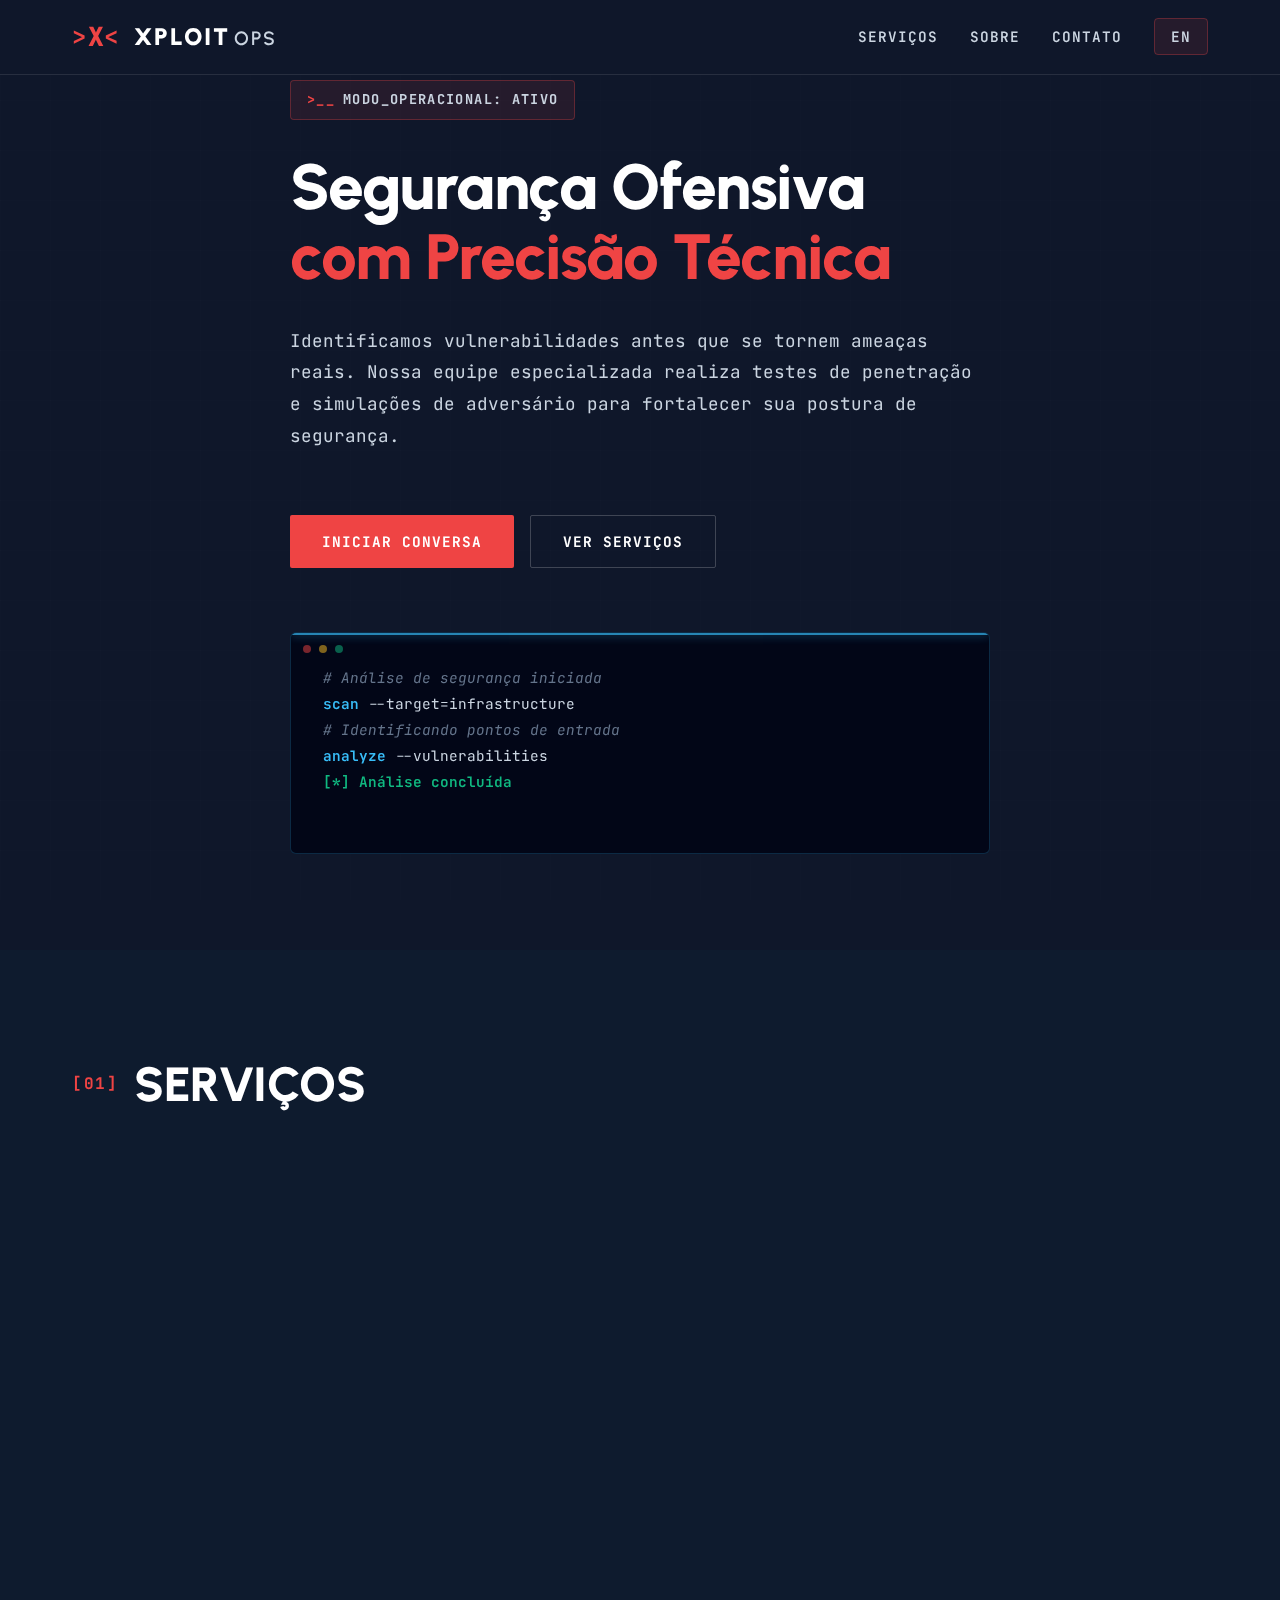
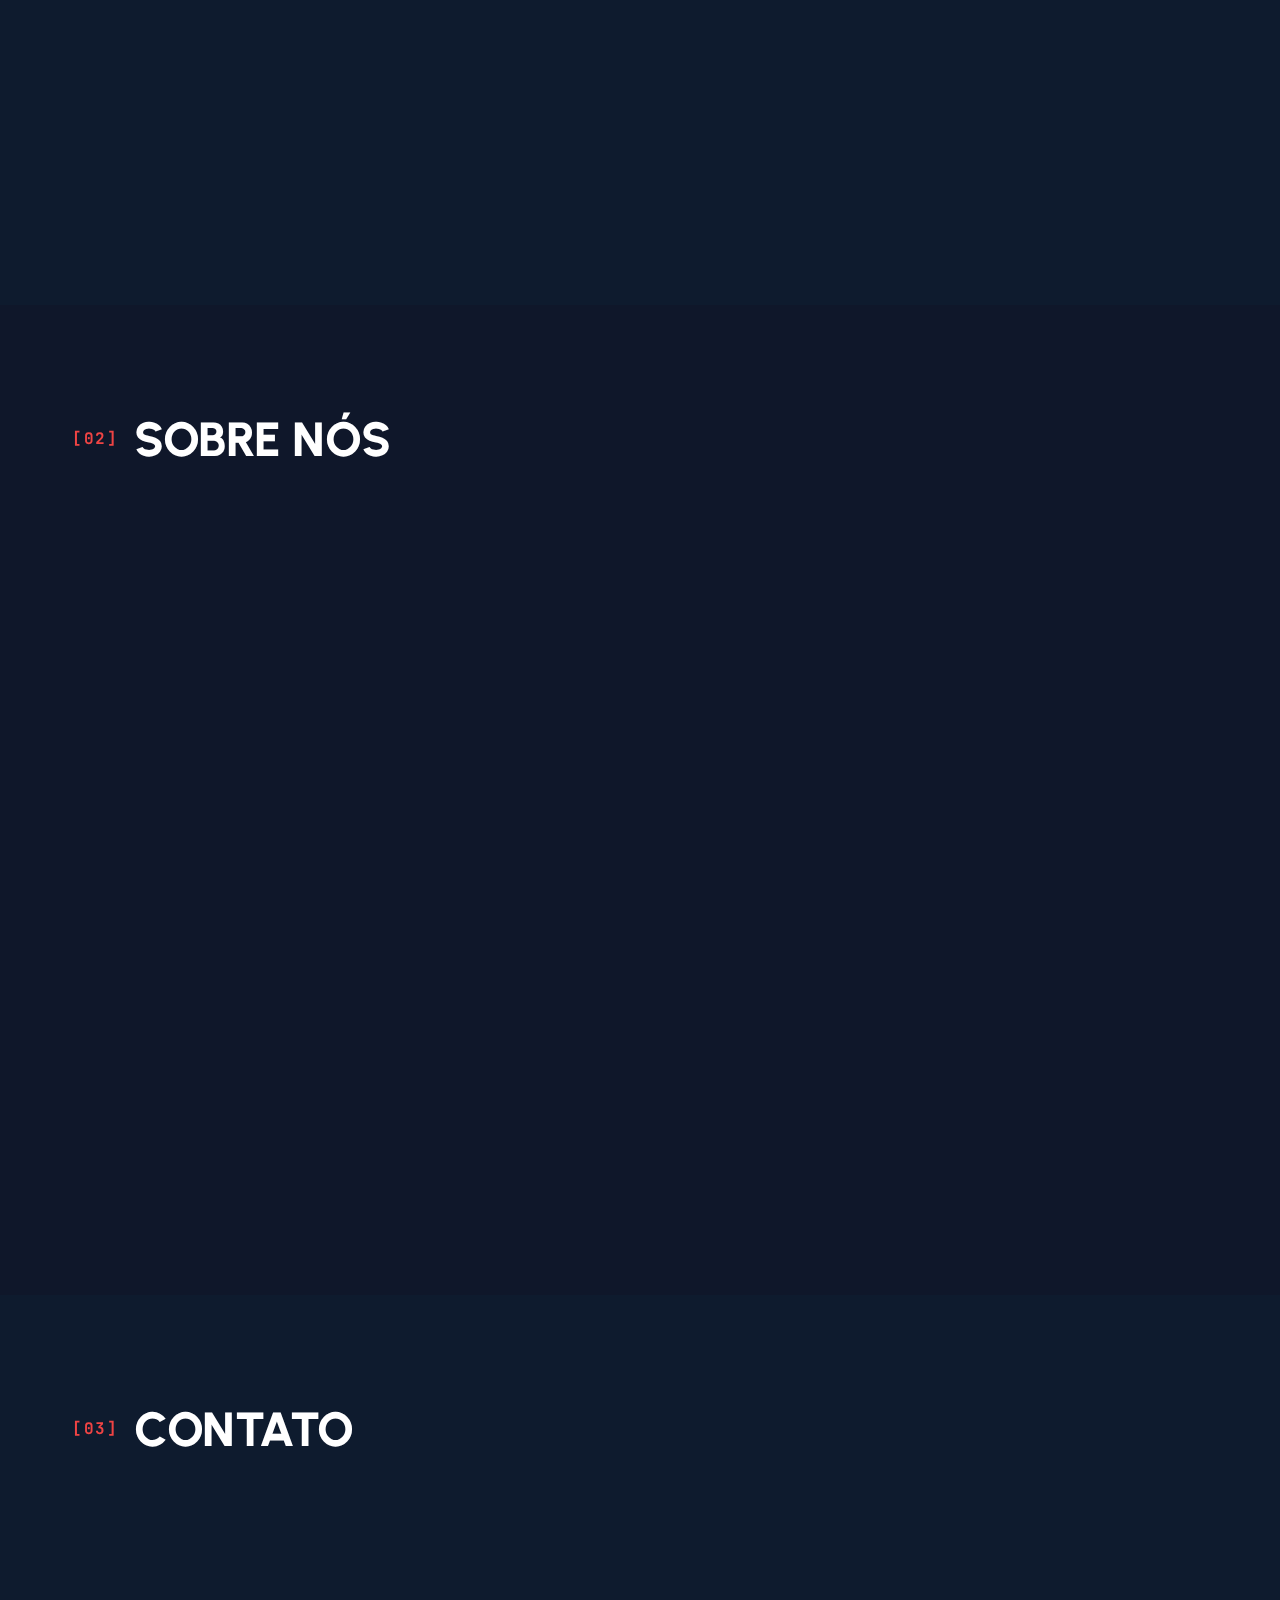
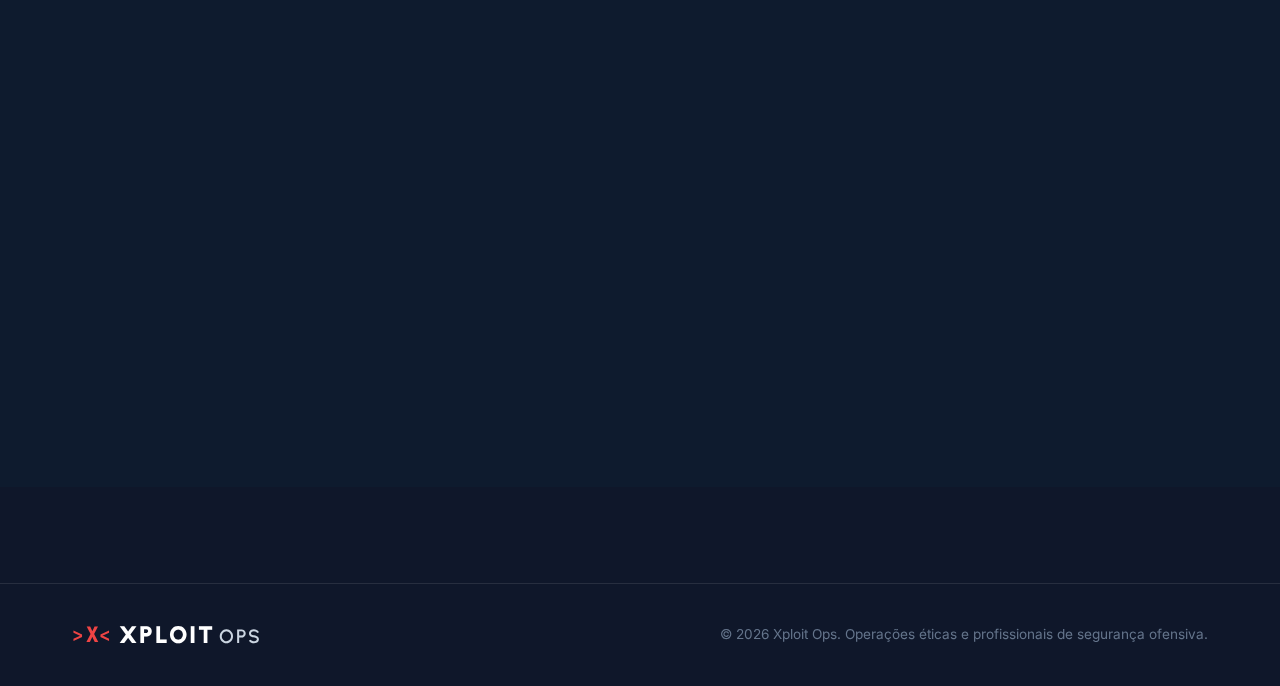
<file: index.html>
<!DOCTYPE html>
<html lang="pt-BR">
<head>
    <meta charset="UTF-8">
    <meta name="viewport" content="width=device-width, initial-scale=1.0">
    <meta name="description" content="Xploit Ops - Segurança Ofensiva e Testes de Penetração Profissionais">
    <title>XPLOIT OPS | Segurança Ofensiva</title>
    <link rel="icon" type="image/svg+xml" href="favicon.svg">
    <link rel="stylesheet" href="styles.css">
    <link rel="preconnect" href="https://fonts.googleapis.com">
    <link rel="preconnect" href="https://fonts.gstatic.com" crossorigin>
    <link href="https://fonts.googleapis.com/css2?family=Urbanist:wght@400;500;600;700;800;900&family=Inter:wght@300;400;500;600;700&family=JetBrains+Mono:wght@400;500;600;700&display=swap" rel="stylesheet">
    <link href="https://cdn.jsdelivr.net/npm/@fortawesome/fontawesome-free@6.4.0/css/all.min.css" rel="stylesheet">
    <link rel="alternate" hreflang="en" href="index-en.html">
    <link rel="alternate" hreflang="pt" href="index.html">
</head>
<body>
    <!-- Background Pattern -->
    <div class="bg-pattern"></div>
    
    <!-- Navigation -->
    <nav class="nav">
        <div class="nav-container">
            <div class="logo">
                <div class="logo-symbol">
                    <span class="symbol-char">&gt;</span>
                    <span class="symbol-x">X</span>
                    <span class="symbol-char">&lt;</span>
                </div>
                <div class="logo-text">
                    <span class="logo-primary">XPLOIT</span>
                    <span class="logo-secondary">OPS</span>
                </div>
            </div>
            <ul class="nav-menu">
                <li><a href="#services">SERVIÇOS</a></li>
                <li><a href="#about">SOBRE</a></li>
                <li><a href="#contact">CONTATO</a></li>
                <li><a href="index-en.html" class="lang-switch">EN</a></li>
            </ul>
        </div>
    </nav>

    <!-- Hero Section -->
    <section class="hero">
        <div class="container">
            <div class="hero-content">
                <div class="hero-badge">
                    <span class="terminal-prompt">&gt;_</span>
                    <span class="terminal-text">modo_operacional: ativo</span>
                </div>
                <h1 class="hero-title">
                    Segurança Ofensiva<br>
                    <span class="accent-text">com Precisão Técnica</span>
                </h1>
                <p class="hero-description">
                    Identificamos vulnerabilidades antes que se tornem ameaças reais. 
                    Nossa equipe especializada realiza testes de penetração e simulações 
                    de adversário para fortalecer sua postura de segurança.
                </p>
                <div class="hero-cta">
                    <a href="#contact" class="btn btn-primary">Iniciar Conversa</a>
                    <a href="#services" class="btn btn-secondary">Ver Serviços</a>
                </div>
            </div>
            <div class="hero-visual">
                <div class="code-visualization">
                    <div class="code-line">
                        <div class="code-comment"># Análise de segurança iniciada</div>
                    </div>
                    <div class="code-line">
                        <span class="code-keyword">scan</span>
                        <span class="code-text">--target=infrastructure</span>
                    </div>
                    <div class="code-line">
                        <div class="code-comment"># Identificando pontos de entrada</div>
                    </div>
                    <div class="code-line">
                        <span class="code-keyword">analyze</span>
                        <span class="code-text">--vulnerabilities</span>
                    </div>
                    <div class="code-line">
                        <span class="code-success">[*] Análise concluída</span>
                    </div>
                    <div class="code-line">
                        <span class="code-prompt">&gt;</span>
                        <span class="code-text">generate_report()</span>
                    </div>
                </div>
            </div>
        </div>
    </section>

    <!-- Services Section -->
    <section id="services" class="services">
        <div class="container">
            <div class="section-header">
                <span class="section-number">[01]</span>
                <h2 class="section-title">SERVIÇOS</h2>
            </div>
            <div class="services-grid">
                <div class="service-card">
                    <div class="service-icon">
                        <i class="fas fa-bug"></i>
                    </div>
                    <h3 class="service-title">TESTES DE PENETRAÇÃO</h3>
                    <p class="service-description">
                        Avaliação completa de segurança através de testes de penetração 
                        em aplicações web, infraestrutura de rede e sistemas críticos. 
                        Identificamos vulnerabilidades e fornecemos relatórios detalhados 
                        com recomendações de remediação.
                    </p>
                    <ul class="service-list">
                        <li>Aplicações Web e APIs</li>
                        <li>Infraestrutura de Rede</li>
                        <li>Segurança em Nuvem</li>
                        <li>Análise de Configurações</li>
                    </ul>
                </div>
                <div class="service-card">
                    <div class="service-icon">
                        <i class="fas fa-user-secret"></i>
                    </div>
                    <h3 class="service-title">RED TEAM EXERCISES</h3>
                    <p class="service-description">
                        Simulações realistas de ataques avançados para avaliar a efetividade 
                        de controles de segurança. Testamos pessoas, processos e tecnologias 
                        em cenários que replicam ameaças persistentes avançadas.
                    </p>
                    <ul class="service-list">
                        <li>Emulação de Adversários (MITRE ATT&CK)</li>
                        <li>Testes de Engenharia Social</li>
                        <li>Avaliação de Resposta a Incidentes</li>
                        <li>Análise de Postura de Segurança</li>
                    </ul>
                </div>
                <div class="service-card">
                    <div class="service-icon">
                        <i class="fas fa-code"></i>
                    </div>
                    <h3 class="service-title">DESENVOLVIMENTO DE FERRAMENTAS</h3>
                    <p class="service-description">
                        Criação de ferramentas automatizadas personalizadas para testes de segurança, 
                        incluindo módulos de autenticação, crawlers, verificações de integridade 
                        e frameworks de fuzzing adaptados às necessidades específicas de cada projeto.
                    </p>
                    <ul class="service-list">
                        <li>Automação de Testes de Autenticação</li>
                        <li>Web Crawlers e Scanners</li>
                        <li>Ferramentas de Verificação</li>
                        <li>Frameworks de Fuzzing Customizados</li>
                    </ul>
                </div>
            </div>
        </div>
    </section>

    <!-- About Section -->
    <section id="about" class="about">
        <div class="container">
            <div class="section-header">
                <span class="section-number">[02]</span>
                <h2 class="section-title">SOBRE NÓS</h2>
            </div>
            <div class="about-content">
                <div class="about-text">
                    <p class="about-quote">
                        "Identificamos vulnerabilidades antes que se tornem brechas. 
                        Nossa abordagem combina expertise técnica com metodologias 
                        estruturadas para entregar resultados acionáveis."
                    </p>
                    <p class="about-description">
                        A Xploit Ops é especializada em segurança ofensiva, oferecendo 
                        serviços de testes de penetração e simulações de adversário para 
                        organizações que precisam validar sua postura de segurança. 
                        Trabalhamos com metodologias reconhecidas e frameworks estabelecidos 
                        para garantir análises precisas e recomendações práticas.
                    </p>
                    <p class="about-description">
                        Atendemos organizações de diversos setores, incluindo instituições 
                        financeiras, empresas de tecnologia financeira, instituições de ensino, 
                        organizações governamentais e empresas que lidam com sistemas críticos 
                        e dados sensíveis. Nossa experiência abrange desde avaliações de 
                        conformidade até análises de segurança em sistemas de infraestrutura crítica.
                    </p>
                    <div class="about-stats">
                        <div class="stat">
                            <div class="stat-number">500+</div>
                            <div class="stat-label">Projetos Realizados</div>
                        </div>
                        <div class="stat">
                            <div class="stat-number">98%</div>
                            <div class="stat-label">Taxa de Satisfação</div>
                        </div>
                        <div class="stat">
                            <div class="stat-number">24/7</div>
                            <div class="stat-label">Suporte Técnico</div>
                        </div>
                    </div>
                </div>
            </div>
        </div>
    </section>

    <!-- Contact Section -->
    <section id="contact" class="contact">
        <div class="container">
            <div class="section-header">
                <span class="section-number">[03]</span>
                <h2 class="section-title">CONTATO</h2>
            </div>
            <div class="contact-content">
                <div class="contact-info">
                    <p class="contact-description">
                        Entre em contato para discutir como podemos fortalecer a segurança 
                        da sua organização. Oferecemos consultoria inicial sem compromisso 
                        para entender suas necessidades específicas.
                    </p>
                    <div class="contact-details">
                        <div class="contact-item">
                            <span class="contact-label">&gt;_ email</span>
                            <span class="contact-value">ops@xploitops.com</span>
                        </div>
                        <div class="contact-item">
                            <span class="contact-label">&gt;_ pgp</span>
                            <span class="contact-value">Disponível sob solicitação</span>
                        </div>
                    </div>
                </div>
                <form class="contact-form">
                    <div class="form-group">
                        <label for="name">Nome</label>
                        <input type="text" id="name" name="name" required>
                    </div>
                    <div class="form-group">
                        <label for="email">Email</label>
                        <input type="email" id="email" name="email" required>
                    </div>
                    <div class="form-group">
                        <label for="message">Mensagem</label>
                        <textarea id="message" name="message" rows="5" required></textarea>
                    </div>
                    <button type="submit" class="btn btn-primary">
                        <span>&gt;_</span> Enviar Mensagem
                    </button>
                </form>
            </div>
        </div>
    </section>

    <!-- Footer -->
    <footer class="footer">
        <div class="container">
            <div class="footer-content">
                <div class="footer-logo">
                    <div class="logo-symbol small">
                        <span class="symbol-char">&gt;</span>
                        <span class="symbol-x">X</span>
                        <span class="symbol-char">&lt;</span>
                    </div>
                    <div class="logo-text">
                        <span class="logo-primary">XPLOIT</span>
                        <span class="logo-secondary">OPS</span>
                    </div>
                </div>
                <p class="footer-text">
                    &copy; 2026 Xploit Ops. Operações éticas e profissionais de segurança ofensiva.
                </p>
            </div>
        </div>
    </footer>

    <script src="script.js"></script>
</body>
</html>
</file>
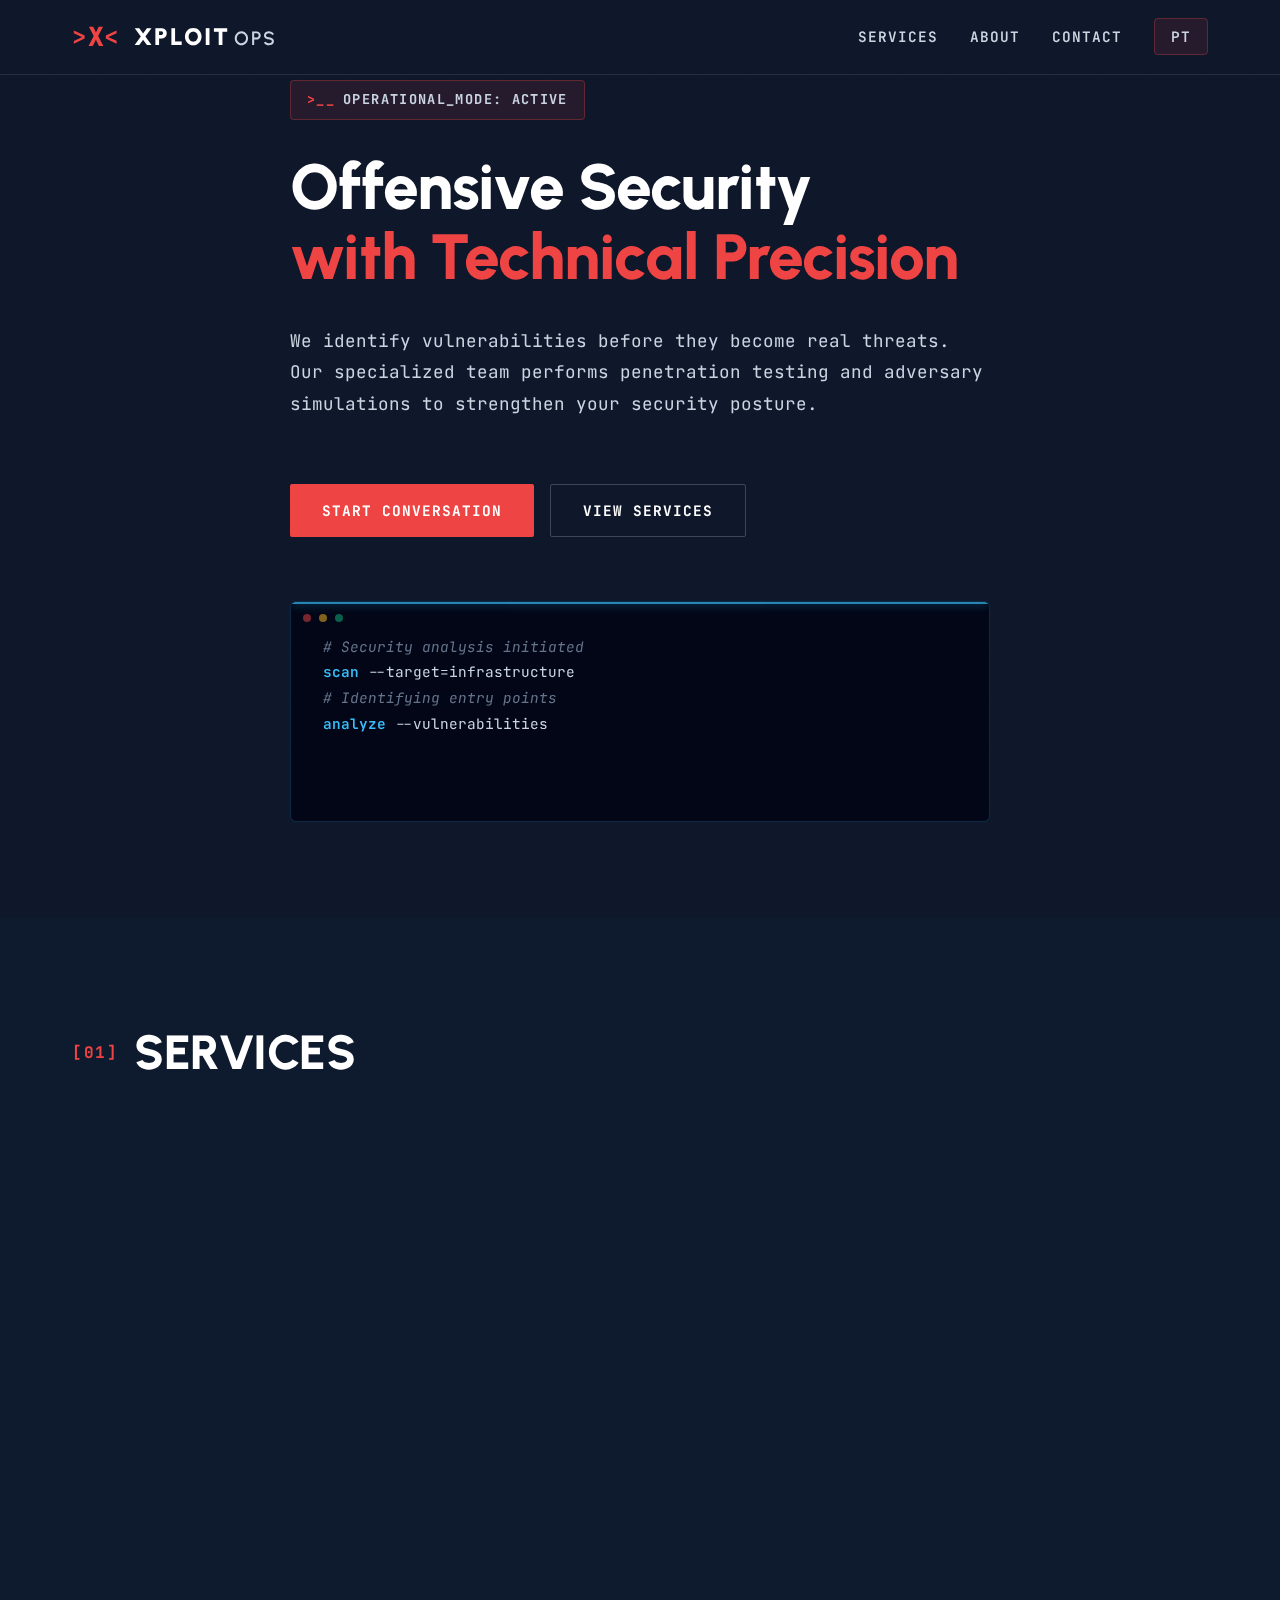
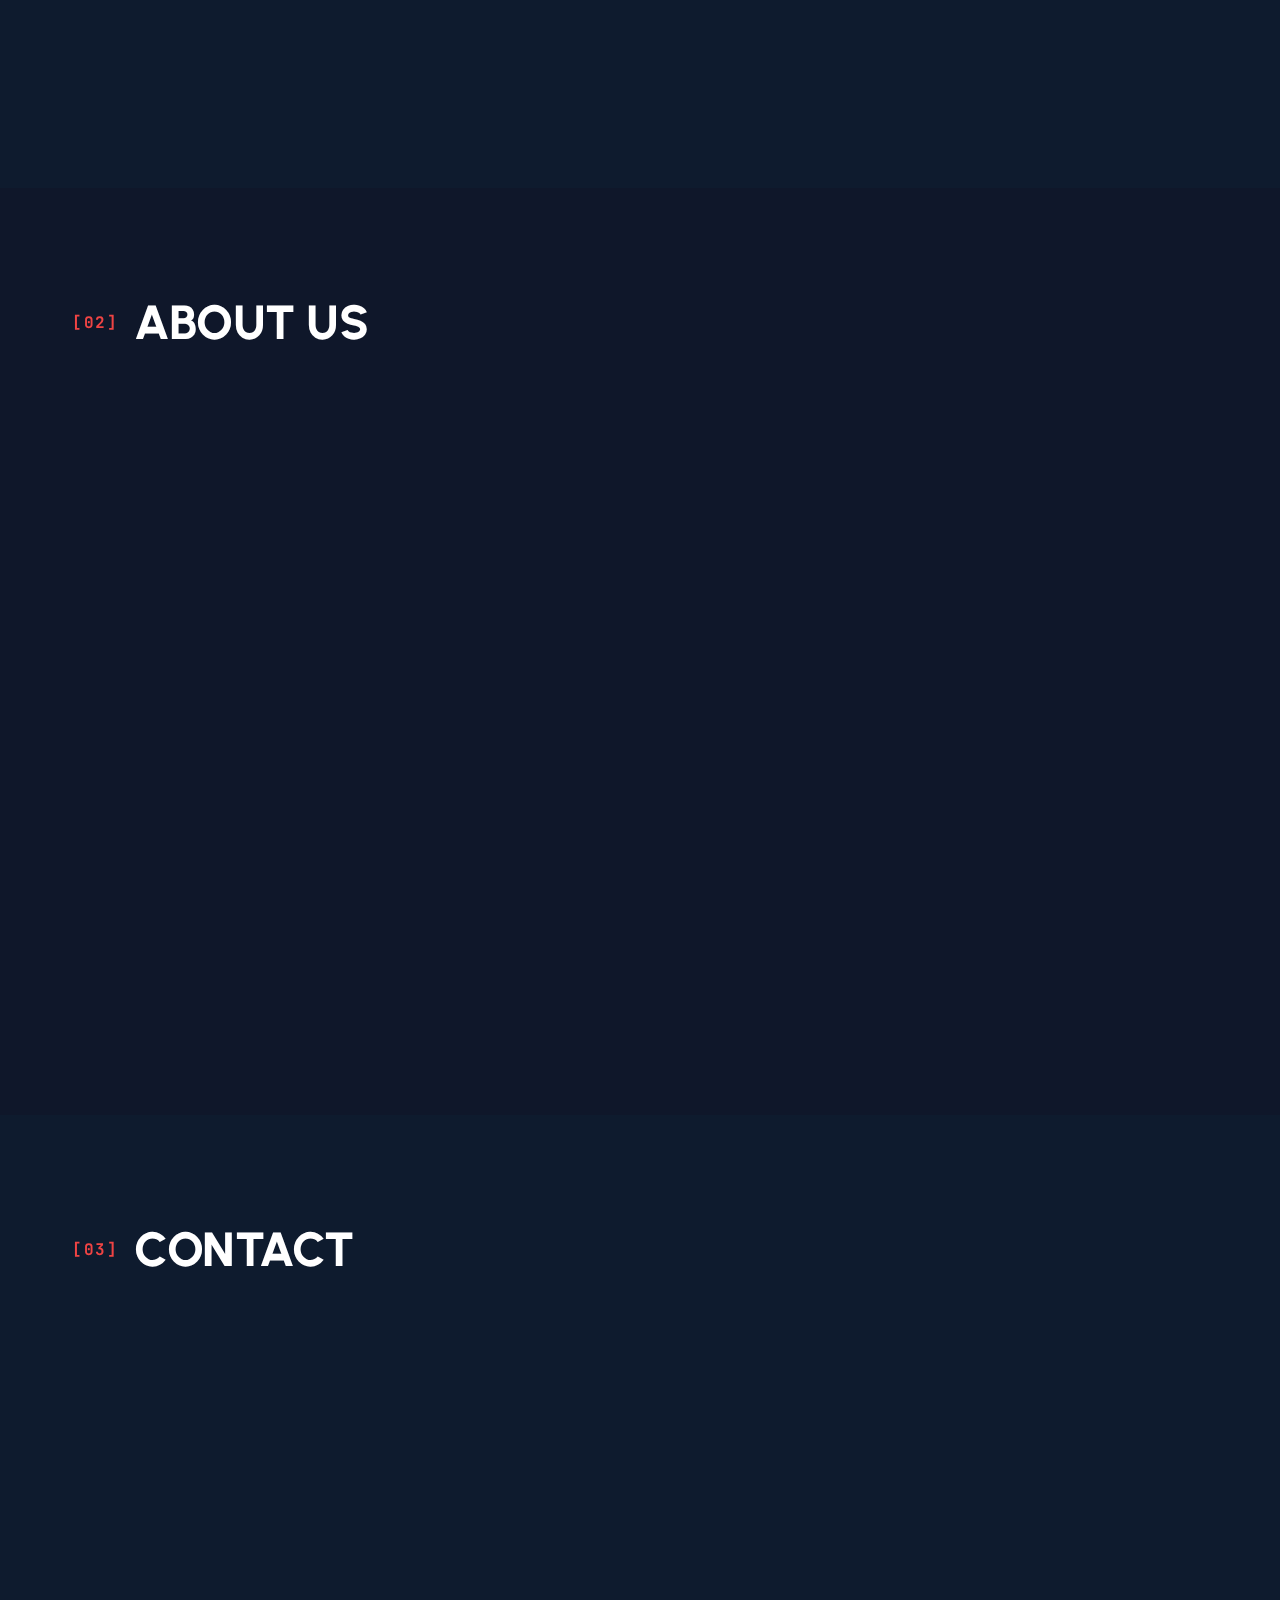
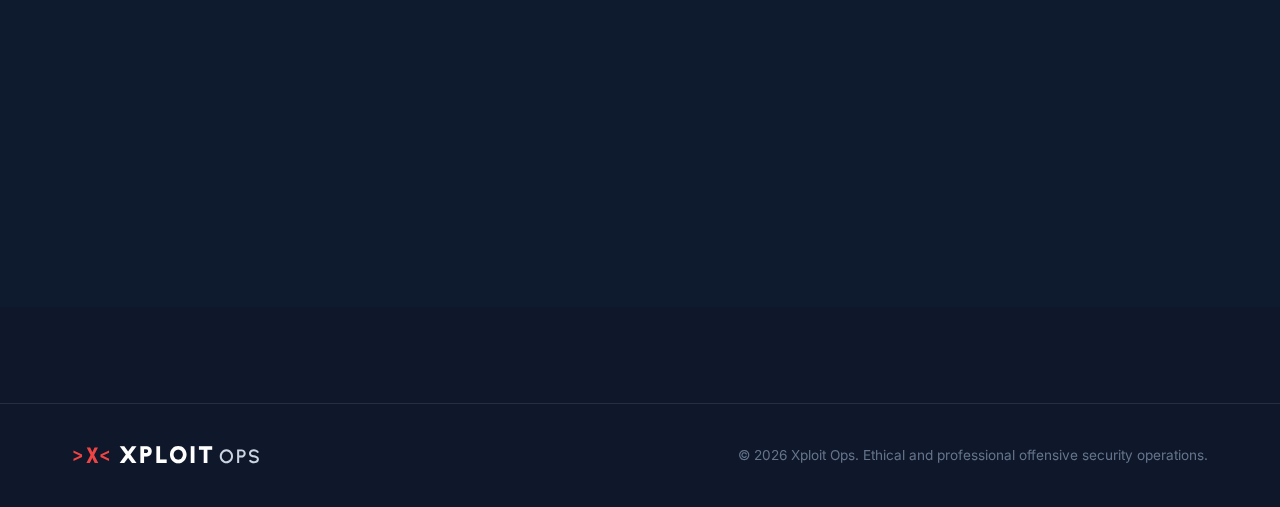
<file: index-en.html>
<!DOCTYPE html>
<html lang="en-US">
<head>
    <meta charset="UTF-8">
    <meta name="viewport" content="width=device-width, initial-scale=1.0">
    <meta name="description" content="Xploit Ops - Professional Offensive Security and Penetration Testing">
    <title>XPLOIT OPS | Offensive Security</title>
    <link rel="icon" type="image/svg+xml" href="favicon.svg">
    <link rel="stylesheet" href="styles.css">
    <link rel="preconnect" href="https://fonts.googleapis.com">
    <link rel="preconnect" href="https://fonts.gstatic.com" crossorigin>
    <link href="https://fonts.googleapis.com/css2?family=Urbanist:wght@400;500;600;700;800;900&family=Inter:wght@300;400;500;600;700&family=JetBrains+Mono:wght@400;500;600;700&display=swap" rel="stylesheet">
    <link href="https://cdn.jsdelivr.net/npm/@fortawesome/fontawesome-free@6.4.0/css/all.min.css" rel="stylesheet">
    <link rel="alternate" hreflang="en" href="index-en.html">
    <link rel="alternate" hreflang="pt" href="index.html">
</head>
<body>
    <!-- Background Pattern -->
    <div class="bg-pattern"></div>
    
    <!-- Navigation -->
    <nav class="nav">
        <div class="nav-container">
            <div class="logo">
                <div class="logo-symbol">
                    <span class="symbol-char">&gt;</span>
                    <span class="symbol-x">X</span>
                    <span class="symbol-char">&lt;</span>
                </div>
                <div class="logo-text">
                    <span class="logo-primary">XPLOIT</span>
                    <span class="logo-secondary">OPS</span>
                </div>
            </div>
            <ul class="nav-menu">
                <li><a href="#services">SERVICES</a></li>
                <li><a href="#about">ABOUT</a></li>
                <li><a href="#contact">CONTACT</a></li>
                <li><a href="index.html" class="lang-switch">PT</a></li>
            </ul>
        </div>
    </nav>

    <!-- Hero Section -->
    <section class="hero">
        <div class="container">
            <div class="hero-content">
                <div class="hero-badge">
                    <span class="terminal-prompt">&gt;_</span>
                    <span class="terminal-text">operational_mode: active</span>
                </div>
                <h1 class="hero-title">
                    Offensive Security<br>
                    <span class="accent-text">with Technical Precision</span>
                </h1>
                <p class="hero-description">
                    We identify vulnerabilities before they become real threats. 
                    Our specialized team performs penetration testing and adversary 
                    simulations to strengthen your security posture.
                </p>
                <div class="hero-cta">
                    <a href="#contact" class="btn btn-primary">Start Conversation</a>
                    <a href="#services" class="btn btn-secondary">View Services</a>
                </div>
            </div>
            <div class="hero-visual">
                <div class="code-visualization">
                    <div class="code-line">
                        <div class="code-comment"># Security analysis initiated</div>
                    </div>
                    <div class="code-line">
                        <span class="code-keyword">scan</span>
                        <span class="code-text">--target=infrastructure</span>
                    </div>
                    <div class="code-line">
                        <div class="code-comment"># Identifying entry points</div>
                    </div>
                    <div class="code-line">
                        <span class="code-keyword">analyze</span>
                        <span class="code-text">--vulnerabilities</span>
                    </div>
                    <div class="code-line">
                        <span class="code-success">[*] Analysis completed</span>
                    </div>
                    <div class="code-line">
                        <span class="code-prompt">&gt;</span>
                        <span class="code-text">generate_report()</span>
                    </div>
                </div>
            </div>
        </div>
    </section>

    <!-- Services Section -->
    <section id="services" class="services">
        <div class="container">
            <div class="section-header">
                <span class="section-number">[01]</span>
                <h2 class="section-title">SERVICES</h2>
            </div>
            <div class="services-grid">
                <div class="service-card">
                    <div class="service-icon">
                        <i class="fas fa-bug"></i>
                    </div>
                    <h3 class="service-title">PENETRATION TESTING</h3>
                    <p class="service-description">
                        Comprehensive security assessment through penetration testing 
                        of web applications, network infrastructure, and critical systems. 
                        We identify vulnerabilities and provide detailed reports with 
                        remediation recommendations.
                    </p>
                    <ul class="service-list">
                        <li>Web Applications and APIs</li>
                        <li>Network Infrastructure</li>
                        <li>Cloud Security</li>
                        <li>Configuration Analysis</li>
                    </ul>
                </div>
                <div class="service-card">
                    <div class="service-icon">
                        <i class="fas fa-user-secret"></i>
                    </div>
                    <h3 class="service-title">RED TEAM EXERCISES</h3>
                    <p class="service-description">
                        Realistic advanced attack simulations to evaluate the effectiveness 
                        of security controls. We test people, processes, and technologies 
                        in scenarios that replicate advanced persistent threats.
                    </p>
                    <ul class="service-list">
                        <li>Adversary Emulation (MITRE ATT&CK)</li>
                        <li>Social Engineering Testing</li>
                        <li>Incident Response Assessment</li>
                        <li>Security Posture Analysis</li>
                    </ul>
                </div>
                <div class="service-card">
                    <div class="service-icon">
                        <i class="fas fa-code"></i>
                    </div>
                    <h3 class="service-title">TOOL DEVELOPMENT</h3>
                    <p class="service-description">
                        Creation of custom automated tools for security testing, including 
                        authentication modules, crawlers, integrity verification tools, and 
                        fuzzing frameworks tailored to each project's specific needs.
                    </p>
                    <ul class="service-list">
                        <li>Authentication Testing Automation</li>
                        <li>Web Crawlers and Scanners</li>
                        <li>Verification Tools</li>
                        <li>Custom Fuzzing Frameworks</li>
                    </ul>
                </div>
            </div>
        </div>
    </section>

    <!-- About Section -->
    <section id="about" class="about">
        <div class="container">
            <div class="section-header">
                <span class="section-number">[02]</span>
                <h2 class="section-title">ABOUT US</h2>
            </div>
            <div class="about-content">
                <div class="about-text">
                    <p class="about-quote">
                        "We identify vulnerabilities before they become breaches. 
                        Our approach combines technical expertise with structured 
                        methodologies to deliver actionable results."
                    </p>
                    <p class="about-description">
                        Xploit Ops specializes in offensive security, offering penetration 
                        testing and adversary simulation services to organizations that need 
                        to validate their security posture. We work with recognized methodologies 
                        and established frameworks to ensure accurate analysis and practical recommendations.
                    </p>
                    <p class="about-description">
                        We serve organizations across various sectors, including financial institutions, 
                        fintech companies, educational institutions, government organizations, and 
                        companies dealing with critical systems and sensitive data. Our experience 
                        ranges from compliance assessments to security analysis of critical infrastructure systems.
                    </p>
                    <div class="about-stats">
                        <div class="stat">
                            <div class="stat-number">500+</div>
                            <div class="stat-label">Projects Completed</div>
                        </div>
                        <div class="stat">
                            <div class="stat-number">98%</div>
                            <div class="stat-label">Satisfaction Rate</div>
                        </div>
                        <div class="stat">
                            <div class="stat-number">24/7</div>
                            <div class="stat-label">Technical Support</div>
                        </div>
                    </div>
                </div>
            </div>
        </div>
    </section>

    <!-- Contact Section -->
    <section id="contact" class="contact">
        <div class="container">
            <div class="section-header">
                <span class="section-number">[03]</span>
                <h2 class="section-title">CONTACT</h2>
            </div>
            <div class="contact-content">
                <div class="contact-info">
                    <p class="contact-description">
                        Get in touch to discuss how we can strengthen your organization's security. 
                        We offer initial consultation with no commitment to understand your specific needs.
                    </p>
                    <div class="contact-details">
                        <div class="contact-item">
                            <span class="contact-label">&gt;_ email</span>
                            <span class="contact-value">ops@xploitops.com</span>
                        </div>
                        <div class="contact-item">
                            <span class="contact-label">&gt;_ pgp</span>
                            <span class="contact-value">Available upon request</span>
                        </div>
                    </div>
                </div>
                <form class="contact-form">
                    <div class="form-group">
                        <label for="name-en">Name</label>
                        <input type="text" id="name-en" name="name" required>
                    </div>
                    <div class="form-group">
                        <label for="email-en">Email</label>
                        <input type="email" id="email-en" name="email" required>
                    </div>
                    <div class="form-group">
                        <label for="message-en">Message</label>
                        <textarea id="message-en" name="message" rows="5" required></textarea>
                    </div>
                    <button type="submit" class="btn btn-primary">
                        <span>&gt;_</span> Send Message
                    </button>
                </form>
            </div>
        </div>
    </section>

    <!-- Footer -->
    <footer class="footer">
        <div class="container">
            <div class="footer-content">
                <div class="footer-logo">
                    <div class="logo-symbol small">
                        <span class="symbol-char">&gt;</span>
                        <span class="symbol-x">X</span>
                        <span class="symbol-char">&lt;</span>
                    </div>
                    <div class="logo-text">
                        <span class="logo-primary">XPLOIT</span>
                        <span class="logo-secondary">OPS</span>
                    </div>
                </div>
                <p class="footer-text">
                    &copy; 2026 Xploit Ops. Ethical and professional offensive security operations.
                </p>
            </div>
        </div>
    </footer>

    <script src="script.js"></script>
</body>
</html>
</file>
<file: styles.css>
/* ============================================
   XPLOIT OPS - IDENTIDADE VISUAL
   "Agressão Controlada"
   ============================================ */

/* === VARIÁVEIS CSS (PALETA DE CORES - BASE IDENTITY) === */
:root {
    /* Cores Principais - Base Identity */
    --color-bg-primary: #0f172a;
    --color-bg-secondary: rgba(15, 23, 42, 0.9);
    --color-red-accent: #ef4444;
    --color-red-dark: #dc2626;
    --color-blue-accent: #38bdf8;
    --color-blue-dark: #3b82f6;
    --color-slate-grey: #64748b;
    --color-slate-light: #94a3b8;
    
    /* Cores de Texto */
    --color-text-primary: #FFFFFF;
    --color-text-secondary: #cbd5e1;
    --color-text-muted: #64748b;
    --color-text-gray: #94a3b8;
    
    /* Tipografia - Base Identity */
    --font-primary: 'Urbanist', sans-serif;
    --font-body: 'Inter', sans-serif;
    --font-mono: 'JetBrains Mono', monospace;
    
    /* Espaçamentos */
    --spacing-xs: 0.5rem;
    --spacing-sm: 1rem;
    --spacing-md: 2rem;
    --spacing-lg: 4rem;
    --spacing-xl: 6rem;
    
    /* Transições */
    --transition-fast: 0.2s ease;
    --transition-normal: 0.3s ease;
    --transition-slow: 0.5s ease;
}

/* === RESET E BASE === */
* {
    margin: 0;
    padding: 0;
    box-sizing: border-box;
}

html {
    scroll-behavior: smooth;
}

body {
    font-family: var(--font-body);
    background-color: var(--color-bg-primary);
    color: var(--color-text-primary);
    line-height: 1.6;
    overflow-x: hidden;
    -webkit-font-smoothing: antialiased;
    -moz-osx-font-smoothing: grayscale;
    position: relative;
}

/* === BACKGROUND PATTERN - Base Identity Style === */
.bg-pattern {
    position: fixed;
    top: 0;
    left: 0;
    width: 100%;
    height: 100%;
    background-image: 
        linear-gradient(rgba(255, 255, 255, 0.03) 1px, transparent 1px),
        linear-gradient(90deg, rgba(255, 255, 255, 0.03) 1px, transparent 1px);
    background-size: 50px 50px;
    pointer-events: none;
    z-index: 0;
    opacity: 0.3;
}

/* === CONTAINER === */
.container {
    max-width: 1200px;
    margin: 0 auto;
    padding: 0 var(--spacing-md);
    position: relative;
    z-index: 1;
}

/* === NAVIGATION === */
.nav {
    position: fixed;
    top: 0;
    left: 0;
    width: 100%;
    background-color: rgba(15, 23, 42, 0.85);
    backdrop-filter: blur(10px);
    border-bottom: 1px solid rgba(255, 255, 255, 0.1);
    z-index: 1000;
    padding: var(--spacing-sm) 0;
}

.nav-container {
    max-width: 1200px;
    margin: 0 auto;
    padding: 0 var(--spacing-md);
    display: flex;
    justify-content: space-between;
    align-items: center;
}

/* === LOGO === */
.logo {
    display: flex;
    align-items: center;
    gap: var(--spacing-sm);
    text-decoration: none;
    transition: transform var(--transition-fast);
}

.logo:hover {
    transform: translateX(2px);
}

.logo-symbol {
    display: flex;
    align-items: center;
    gap: 2px;
    font-family: var(--font-mono);
    font-size: 1.5rem;
    font-weight: 600;
}

.logo-symbol.small {
    font-size: 1.2rem;
}

.symbol-char {
    color: var(--color-red-accent);
    font-weight: 700;
}

.symbol-x {
    color: var(--color-red-accent);
    font-weight: 900;
    font-size: 1.1em;
    letter-spacing: -2px;
}

.logo-text {
    display: flex;
    align-items: baseline;
    gap: 4px;
    font-family: var(--font-primary);
    font-weight: 800;
    letter-spacing: 2px;
}

.logo-primary {
    font-size: 1.5rem;
    font-weight: 900;
    color: var(--color-text-primary);
}

.logo-secondary {
    font-size: 1.2rem;
    font-weight: 600;
    color: var(--color-text-secondary);
}

/* === NAVIGATION MENU === */
.nav-menu {
    display: flex;
    list-style: none;
    gap: var(--spacing-md);
    align-items: center;
}

.nav-menu a {
    color: var(--color-text-secondary);
    text-decoration: none;
    font-family: var(--font-mono);
    font-weight: 600;
    font-size: 0.9rem;
    transition: color var(--transition-fast);
    position: relative;
    text-transform: uppercase;
    letter-spacing: 1px;
}

.nav-menu a::after {
    content: '';
    position: absolute;
    bottom: -4px;
    left: 0;
    width: 0;
    height: 2px;
    background-color: var(--color-red-accent);
    transition: width var(--transition-normal);
}

.nav-menu a:hover {
    color: var(--color-text-primary);
}

.nav-menu a:hover::after {
    width: 100%;
}

.nav-menu a.active {
    color: var(--color-text-primary);
}

.nav-menu a.active::after {
    width: 100%;
}

.lang-switch {
    padding: 0.5rem 1rem;
    background-color: rgba(239, 68, 68, 0.1);
    border: 1px solid rgba(239, 68, 68, 0.3);
    border-radius: 4px;
    font-weight: 700;
    font-size: 0.85rem;
}

.lang-switch:hover {
    background-color: rgba(239, 68, 68, 0.2);
    border-color: rgba(239, 68, 68, 0.5);
}

/* === HERO SECTION === */
.hero {
    min-height: 100vh;
    display: flex;
    align-items: center;
    padding-top: 80px;
    position: relative;
    z-index: 1;
}

.hero-content {
    max-width: 800px;
}

.hero-badge {
    display: inline-flex;
    align-items: center;
    gap: var(--spacing-xs);
    padding: var(--spacing-xs) var(--spacing-sm);
    background-color: rgba(239, 68, 68, 0.1);
    border: 1px solid rgba(239, 68, 68, 0.3);
    border-radius: 4px;
    margin-bottom: var(--spacing-md);
    font-family: var(--font-mono);
    font-size: 0.85rem;
    font-weight: 700;
    text-transform: uppercase;
    letter-spacing: 0.1em;
}

.terminal-prompt {
    color: var(--color-red-accent);
    font-weight: 700;
}

.terminal-text {
    color: var(--color-text-secondary);
}

.hero-title {
    font-family: var(--font-primary);
    font-size: clamp(2.5rem, 5vw, 4.5rem);
    font-weight: 800;
    line-height: 1.1;
    margin-bottom: var(--spacing-md);
    letter-spacing: -1px;
    color: var(--color-text-primary);
}

.accent-text {
    color: var(--color-red-accent);
    display: block;
}

.hero-description {
    font-size: 1.1rem;
    color: var(--color-text-secondary);
    line-height: 1.8;
    margin-bottom: var(--spacing-lg);
    max-width: 700px;
    font-family: var(--font-mono);
}

.mono-text {
    color: var(--color-blue-accent);
    font-weight: 500;
    font-family: var(--font-mono);
}

.hero-cta {
    display: flex;
    gap: var(--spacing-sm);
    flex-wrap: wrap;
}

/* === BUTTONS === */
.btn {
    display: inline-flex;
    align-items: center;
    gap: var(--spacing-xs);
    padding: 0.875rem 2rem;
    font-family: var(--font-mono);
    font-weight: 700;
    font-size: 0.9rem;
    text-decoration: none;
    border: none;
    border-radius: 2px;
    cursor: pointer;
    transition: all var(--transition-normal);
    position: relative;
    overflow: hidden;
    text-transform: uppercase;
    letter-spacing: 1px;
}

.btn-primary {
    background-color: var(--color-red-accent);
    color: var(--color-text-primary);
    font-weight: 700;
}

.btn-primary:hover {
    background-color: var(--color-red-dark);
    transform: translateY(-2px);
    box-shadow: 0 8px 20px rgba(239, 68, 68, 0.3);
}

.btn-secondary {
    background-color: transparent;
    color: var(--color-text-primary);
    border: 1px solid rgba(255, 255, 255, 0.2);
}

.btn-secondary:hover {
    border-color: var(--color-blue-accent);
    background-color: rgba(56, 189, 248, 0.1);
    transform: translateY(-2px);
    color: var(--color-blue-accent);
}

/* === HERO VISUAL === */
.hero-visual {
    margin-top: var(--spacing-lg);
}

.code-visualization {
    background-color: #020617;
    border: 1px solid rgba(56, 189, 248, 0.2);
    border-radius: 6px;
    padding: var(--spacing-md);
    font-family: var(--font-mono);
    font-size: 0.9rem;
    line-height: 1.8;
    position: relative;
    overflow: hidden;
}

.code-visualization::before {
    content: '';
    position: absolute;
    top: 0;
    left: 0;
    width: 100%;
    height: 2px;
    background: var(--color-blue-accent);
    box-shadow: 0 0 10px var(--color-blue-accent);
    opacity: 0.7;
    animation: scan 4s linear infinite;
}

/* Terminal header dots */
.code-visualization::after {
    content: '';
    position: absolute;
    top: 12px;
    left: 12px;
    width: 8px;
    height: 8px;
    border-radius: 50%;
    background: #ef4444;
    box-shadow: 16px 0 0 #fbbf24, 32px 0 0 #10b981;
    opacity: 0.5;
}

.code-line {
    display: block;
}

.code-line.indent {
    padding-left: 2rem;
}

.code-keyword {
    color: var(--color-blue-accent);
    font-weight: 600;
}

.code-function {
    color: var(--color-blue-accent);
    font-weight: 500;
}

.code-text {
    color: var(--color-text-secondary);
}

.code-string {
    color: #10b981;
    font-weight: 500;
}

.code-comment {
    color: var(--color-text-muted);
    font-style: italic;
}

.code-success {
    color: #10b981;
    font-weight: 600;
}

.code-prompt {
    color: var(--color-red-accent);
    font-weight: 700;
}

/* === SECTIONS === */
section {
    padding: var(--spacing-xl) 0;
    position: relative;
    z-index: 1;
}

.section-header {
    display: flex;
    align-items: center;
    gap: var(--spacing-sm);
    margin-bottom: var(--spacing-lg);
}

.section-number {
    font-family: var(--font-mono);
    font-size: 1rem;
    color: var(--color-red-accent);
    font-weight: 700;
    text-transform: uppercase;
    letter-spacing: 0.1em;
}

.section-title {
    font-family: var(--font-primary);
    font-size: clamp(2rem, 4vw, 3rem);
    font-weight: 800;
    color: var(--color-text-primary);
    letter-spacing: -0.5px;
}

/* === SERVICES SECTION === */
.services {
    background-color: rgba(0, 240, 255, 0.02);
}

.services-grid {
    display: grid;
    grid-template-columns: repeat(auto-fit, minmax(300px, 1fr));
    gap: var(--spacing-md);
}

.service-card {
    background-color: rgba(30, 41, 59, 0.5);
    border: 1px solid rgba(255, 255, 255, 0.1);
    border-radius: 8px;
    padding: var(--spacing-md);
    transition: all var(--transition-normal);
    backdrop-filter: blur(4px);
}

.service-card:hover {
    border-color: rgba(239, 68, 68, 0.4);
    background-color: rgba(30, 41, 59, 0.7);
    transform: translateY(-4px);
}

.service-icon {
    width: 48px;
    height: 48px;
    display: flex;
    align-items: center;
    justify-content: center;
    background-color: rgba(239, 68, 68, 0.1);
    border: 1px solid rgba(239, 68, 68, 0.2);
    border-radius: 6px;
    margin-bottom: var(--spacing-sm);
    font-size: 1.2rem;
    color: var(--color-red-accent);
}

.service-title {
    font-family: var(--font-primary);
    font-size: 1.5rem;
    font-weight: 700;
    margin-bottom: var(--spacing-sm);
    color: var(--color-text-primary);
}

.service-description {
    color: var(--color-text-secondary);
    margin-bottom: var(--spacing-sm);
    line-height: 1.7;
    font-family: var(--font-body);
    font-size: 0.95rem;
}

.service-list {
    list-style: none;
    margin-top: var(--spacing-sm);
}

.service-list li {
    color: var(--color-text-secondary);
    font-size: 0.9rem;
    padding: var(--spacing-xs) 0;
    padding-left: var(--spacing-sm);
    position: relative;
    font-family: var(--font-mono);
}

.service-list li::before {
    content: '>';
    position: absolute;
    left: 0;
    color: var(--color-red-accent);
    font-weight: 600;
}

/* === ABOUT SECTION === */
.about-content {
    max-width: 900px;
}

.about-quote {
    font-size: 1.5rem;
    font-weight: 600;
    line-height: 1.6;
    color: var(--color-text-primary);
    margin-bottom: var(--spacing-md);
    font-family: var(--font-body);
    font-style: italic;
    border-left: 3px solid var(--color-red-accent);
    padding-left: var(--spacing-md);
}

.about-description {
    font-size: 1.1rem;
    color: var(--color-text-secondary);
    line-height: 1.8;
    margin-bottom: var(--spacing-md);
    font-family: var(--font-body);
}

.about-stats {
    display: grid;
    grid-template-columns: repeat(auto-fit, minmax(150px, 1fr));
    gap: var(--spacing-md);
    margin-top: var(--spacing-lg);
}

.stat {
    text-align: center;
    padding: var(--spacing-md);
    background-color: rgba(30, 41, 59, 0.5);
    border: 1px solid rgba(255, 255, 255, 0.1);
    border-radius: 8px;
    backdrop-filter: blur(4px);
}

.stat-number {
    font-family: var(--font-primary);
    font-size: 2.5rem;
    font-weight: 900;
    background: linear-gradient(45deg, #f87171, #ef4444);
    -webkit-background-clip: text;
    -webkit-text-fill-color: transparent;
    background-clip: text;
    margin-bottom: var(--spacing-xs);
}

.stat-label {
    font-size: 0.9rem;
    color: var(--color-text-secondary);
    font-family: var(--font-body);
    font-weight: 500;
}

/* === CONTACT SECTION === */
.contact {
    background-color: rgba(0, 240, 255, 0.02);
}

.contact-content {
    display: grid;
    grid-template-columns: 1fr 1fr;
    gap: var(--spacing-lg);
    max-width: 1000px;
}

.contact-description {
    color: var(--color-text-secondary);
    font-size: 1rem;
    line-height: 1.8;
    margin-bottom: var(--spacing-md);
    font-family: var(--font-mono);
}

.contact-details {
    display: flex;
    flex-direction: column;
    gap: var(--spacing-sm);
}

.contact-item {
    display: flex;
    flex-direction: column;
    gap: var(--spacing-xs);
    padding: var(--spacing-sm);
    background-color: rgba(30, 41, 59, 0.5);
    border: 1px solid rgba(255, 255, 255, 0.1);
    border-radius: 4px;
    backdrop-filter: blur(4px);
}

.contact-label {
    font-family: var(--font-mono);
    font-size: 0.85rem;
    color: var(--color-blue-accent);
    font-weight: 700;
    text-transform: uppercase;
    letter-spacing: 0.05em;
}

.contact-value {
    font-family: var(--font-mono);
    color: var(--color-text-primary);
    font-size: 0.95rem;
}

/* === FORM === */
.contact-form {
    display: flex;
    flex-direction: column;
    gap: var(--spacing-md);
}

.form-group {
    display: flex;
    flex-direction: column;
    gap: var(--spacing-xs);
}

.form-group label {
    font-family: var(--font-body);
    font-weight: 600;
    color: var(--color-text-secondary);
    font-size: 0.9rem;
}

.form-group input,
.form-group textarea {
    background-color: rgba(30, 41, 59, 0.5);
    border: 1px solid rgba(255, 255, 255, 0.1);
    border-radius: 4px;
    padding: 0.875rem;
    color: var(--color-text-primary);
    font-family: var(--font-body);
    font-size: 0.95rem;
    transition: all var(--transition-normal);
    backdrop-filter: blur(4px);
}

.form-group input:focus,
.form-group textarea:focus {
    outline: none;
    border-color: var(--color-blue-accent);
    background-color: rgba(30, 41, 59, 0.7);
    box-shadow: 0 0 0 3px rgba(56, 189, 248, 0.1);
}

.form-group textarea {
    resize: vertical;
    min-height: 120px;
}

/* === FOOTER === */
.footer {
    border-top: 1px solid rgba(255, 255, 255, 0.1);
    padding: var(--spacing-md) 0;
    margin-top: var(--spacing-xl);
}

.footer-content {
    display: flex;
    justify-content: space-between;
    align-items: center;
    flex-wrap: wrap;
    gap: var(--spacing-sm);
}

.footer-logo {
    display: flex;
    align-items: center;
    gap: var(--spacing-xs);
}

.footer-text {
    color: var(--color-text-muted);
    font-size: 0.85rem;
    font-family: var(--font-body);
    font-weight: 400;
}

/* === RESPONSIVE === */
@media (max-width: 768px) {
    .nav-menu {
        gap: var(--spacing-sm);
    }
    
    .nav-menu a {
        font-size: 0.85rem;
    }
    
    .hero-cta {
        flex-direction: column;
    }
    
    .btn {
        width: 100%;
        justify-content: center;
    }
    
    .contact-content {
        grid-template-columns: 1fr;
    }
    
    .services-grid {
        grid-template-columns: 1fr;
    }
    
    .about-stats {
        grid-template-columns: 1fr;
    }
    
    .footer-content {
        flex-direction: column;
        text-align: center;
    }
}

@media (max-width: 480px) {
    .logo-text {
        flex-direction: column;
        align-items: flex-start;
        gap: 0;
    }
    
    .logo-primary {
        font-size: 1.2rem;
    }
    
    .logo-secondary {
        font-size: 1rem;
    }
}

/* === ANIMAÇÕES === */
@keyframes pulse {
    0%, 100% {
        opacity: 1;
    }
    50% {
        opacity: 0.5;
    }
}

@keyframes scan {
    0% {
        top: 0%;
        opacity: 0;
    }
    10% {
        opacity: 1;
    }
    90% {
        opacity: 1;
    }
    100% {
        top: 100%;
        opacity: 0;
    }
}

.terminal-prompt::after {
    content: '_';
    animation: pulse 1s infinite;
}
</file>
